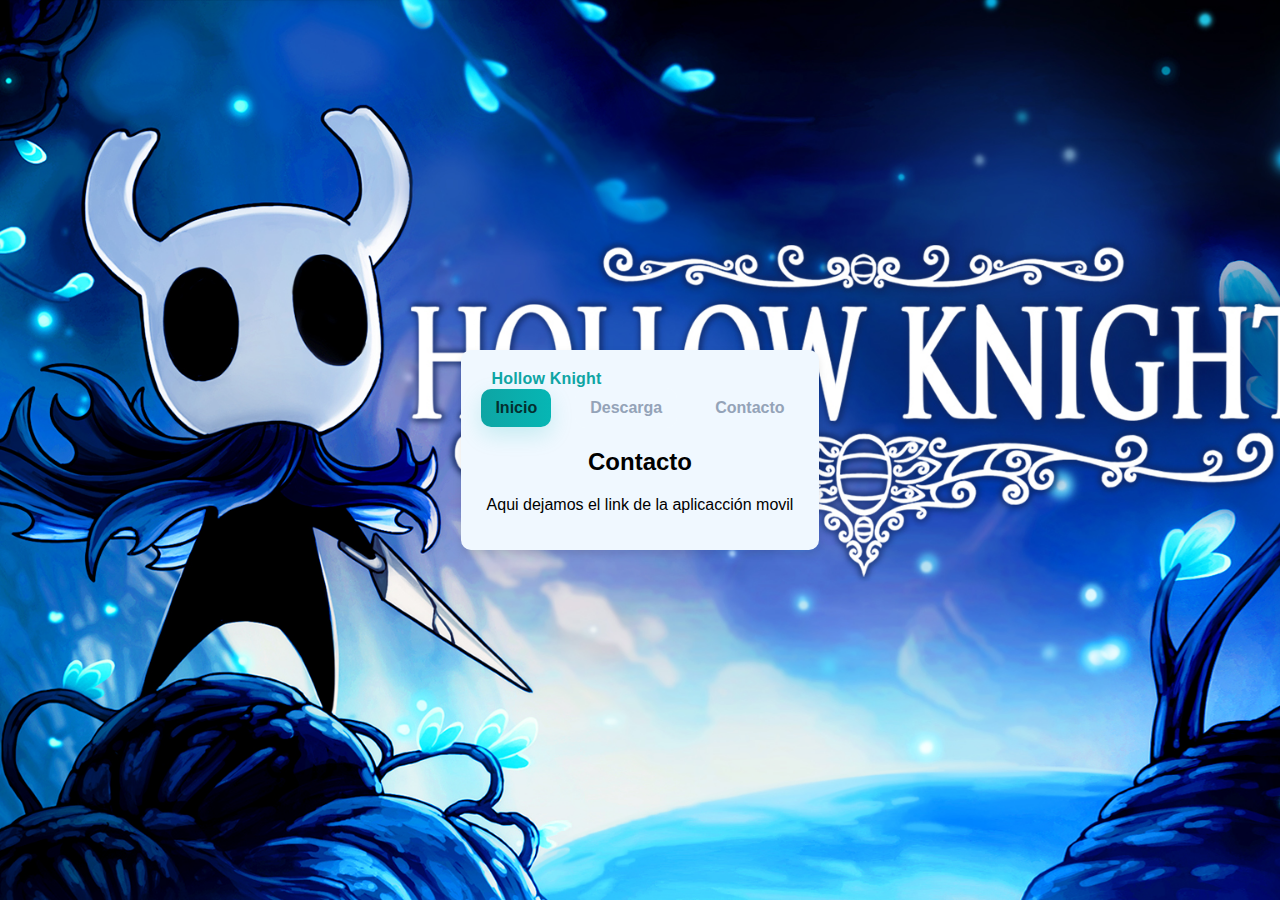
<file: P-gina-web-main/P-gina-web-main/paginaweb/index.html>
<!DOCTYPE html>
<html lang="es-ES">
<head>
    <meta charset="UTF-8">
    <meta name="viewport" content="width=device-width, initial-scale=1.0">
    <title>Document</title>
    <link rel="stylesheet" href="style.css">
</head>
<body>

        

        <div class="contenedor">
    <nav class="menu" aria-label="Navegación principal">
      <div class="brand" aria-hidden="true">
        <div></div>
        Hollow Knight
      </div>

      <ul>
        <li><a href="#menu" class="nav-link active">Inicio</a></li>
        <li><a href="#descarga" class="nav-link btn">Descarga</a></li>
        <li><a href="#contacto" class="nav-link">Contacto</a></li>
      </ul>
    </nav>
  

  <!-- Secciones de ejemplo (opcional) -->
  <!-- <section id="menu">
    <h2>Inicio</h2>
    <p>Contenido de la sección Menú. Aquí puedes describir tu oferta o lo que quieras mostrar.</p>
  </section>

  <section id="descarga">
    <h2>Descarga</h2>
    <p>Punto para poner el enlace de descarga o información sobre el archivo.</p>
  </section>

  <section id="contacto">
    <h2>Contacto</h2>
    <p>Formulario o datos de contacto (email, teléfono, redes sociales).</p>
  </section>
  -->

  <section id="menu">
    <h2>Contacto</h2>
    <p> Aqui dejamos el link de la aplicacción movil </p>
  </section>


 </div>
  <script>
    // Marcar la opción activa al hacer clic y smooth scroll para anclas internas
    document.querySelectorAll('.nav-link').forEach(link=>{
      link.addEventListener('click', (e)=>{
        // para anclas internas: comportamiento de scroll suave
        const href = link.getAttribute('href');
        if(href && href.startsWith('#')){
          e.preventDefault();
          const target = document.querySelector(href);
          if(target){
            target.scrollIntoView({behavior:'smooth', block:'start'});
          }
        }
        // administrar la clase active
        document.querySelectorAll('.nav-link').forEach(l=>l.classList.remove('active'));
        link.classList.add('active');
      });
    });
  </script>
    
</body>
</html>
</file>
<file: P-gina-web-main/P-gina-web-main/paginaweb/style.css>
body,html{
    font-family: Arial, Helvetica, sans-serif;
    height: 100%;
    width: 100vw;
    margin: 0;
    padding: 0;
    display: flex;
    justify-content: center;
    align-items: center;
    background: url(fondo.jpg) center center;
    background-size: cover;
}

.contenedor{
    text-align: center;
    padding: 20px;
    background-color: aliceblue;
    border-radius: 10px;
    box-shadow: 0 4px 8px rgba(0, 0, 0, 0.1);
}

.boton-redireccion{
    background-color: cyan;
    color: white;
    padding: 10px 20px;
    display: inline-block;
    margin-top: 20px;
    border-radius: 5px;
    text-decoration: none;
}

.boton-redireccion:hover{
    background-color: aquamarine;
}

:root{
      --bg:#0f1724;
      --primary:#0ea5a4;
      --muted:#94a3b8;
      --accent:#111827;
      --glass: rgba(255,255,255,0.04);
      --radius:12px;
      --gap:24px;
      font-family: Inter, system-ui, -apple-system, "Segoe UI", Roboto, "Helvetica Neue", Arial;
}



.nav-wrap{
      width:100%;
      max-width:980px;
      background:linear-gradient(180deg, rgba(255,255,255,0.02), rgba(255,255,255,0.01));
      padding:12px 18px;
      border-radius:calc(var(--radius) - 2px);
      box-shadow: 0 6px 20px rgba(2,6,23,0.6);

}

.nav.menu{
      display:flex;
      align-items:center;
      justify-content:space-between;
      gap:12px;
    }

    .brand{
      display:flex;
      align-items:center;
      gap:10px;
      font-weight:600;
      letter-spacing:0.2px;
      color:var(--primary);
    }
    .brand .dot{
      width:12px; height:12px; border-radius:50%;
      background:var(--primary);
      box-shadow:0 6px 18px rgba(14,165,164,0.18);
    }

    /* Lista horizontal */
    .menu ul{
      list-style:none;
      display:flex;
      gap:var(--gap);
      padding:0;
      margin:0;
      align-items:center;
    }

    .menu a{
      text-decoration:none;
      color:var(--muted);
      padding:10px 14px;
      border-radius:10px;
      font-weight:600;
      transition: all .18s ease;
      display:inline-block;
    }

    .menu a:hover{
      color:var(--primary);
      transform:translateY(-3px);
      background:var(--glass);
    }

    .menu a.active{
      color:#042f2f;
      background:linear-gradient(90deg,var(--primary), #06b6b4);
      box-shadow: 0 8px 22px rgba(6,182,180,0.18);
    }

    /* Botón "descargar" distinto */
    .btn{
      padding:8px 14px;
      border-radius:999px;
      background:transparent;
      border:1px solid rgba(255,255,255,0.06);
      cursor:pointer;
    }

    /* Responsive: en pantallas pequeñas se centra verticalmente y apila */
    @media (max-width:620px){
      .menu{
        flex-direction:column;
        align-items: flex-start;
      }
      .menu ul{
        justify-content:center;
        flex-wrap:wrap;
        gap:12px;
      }
      .brand{ margin-bottom:8px; justify-content:center; width:100%;}
    }

    /* Secciones de ejemplo para el scroll */
    .section{
      width:100%;
      max-width:980px;
      background:rgba(255,255,255,0.02);
      padding:28px;
      border-radius:12px;
      color:var(--muted);
    }
</file>
